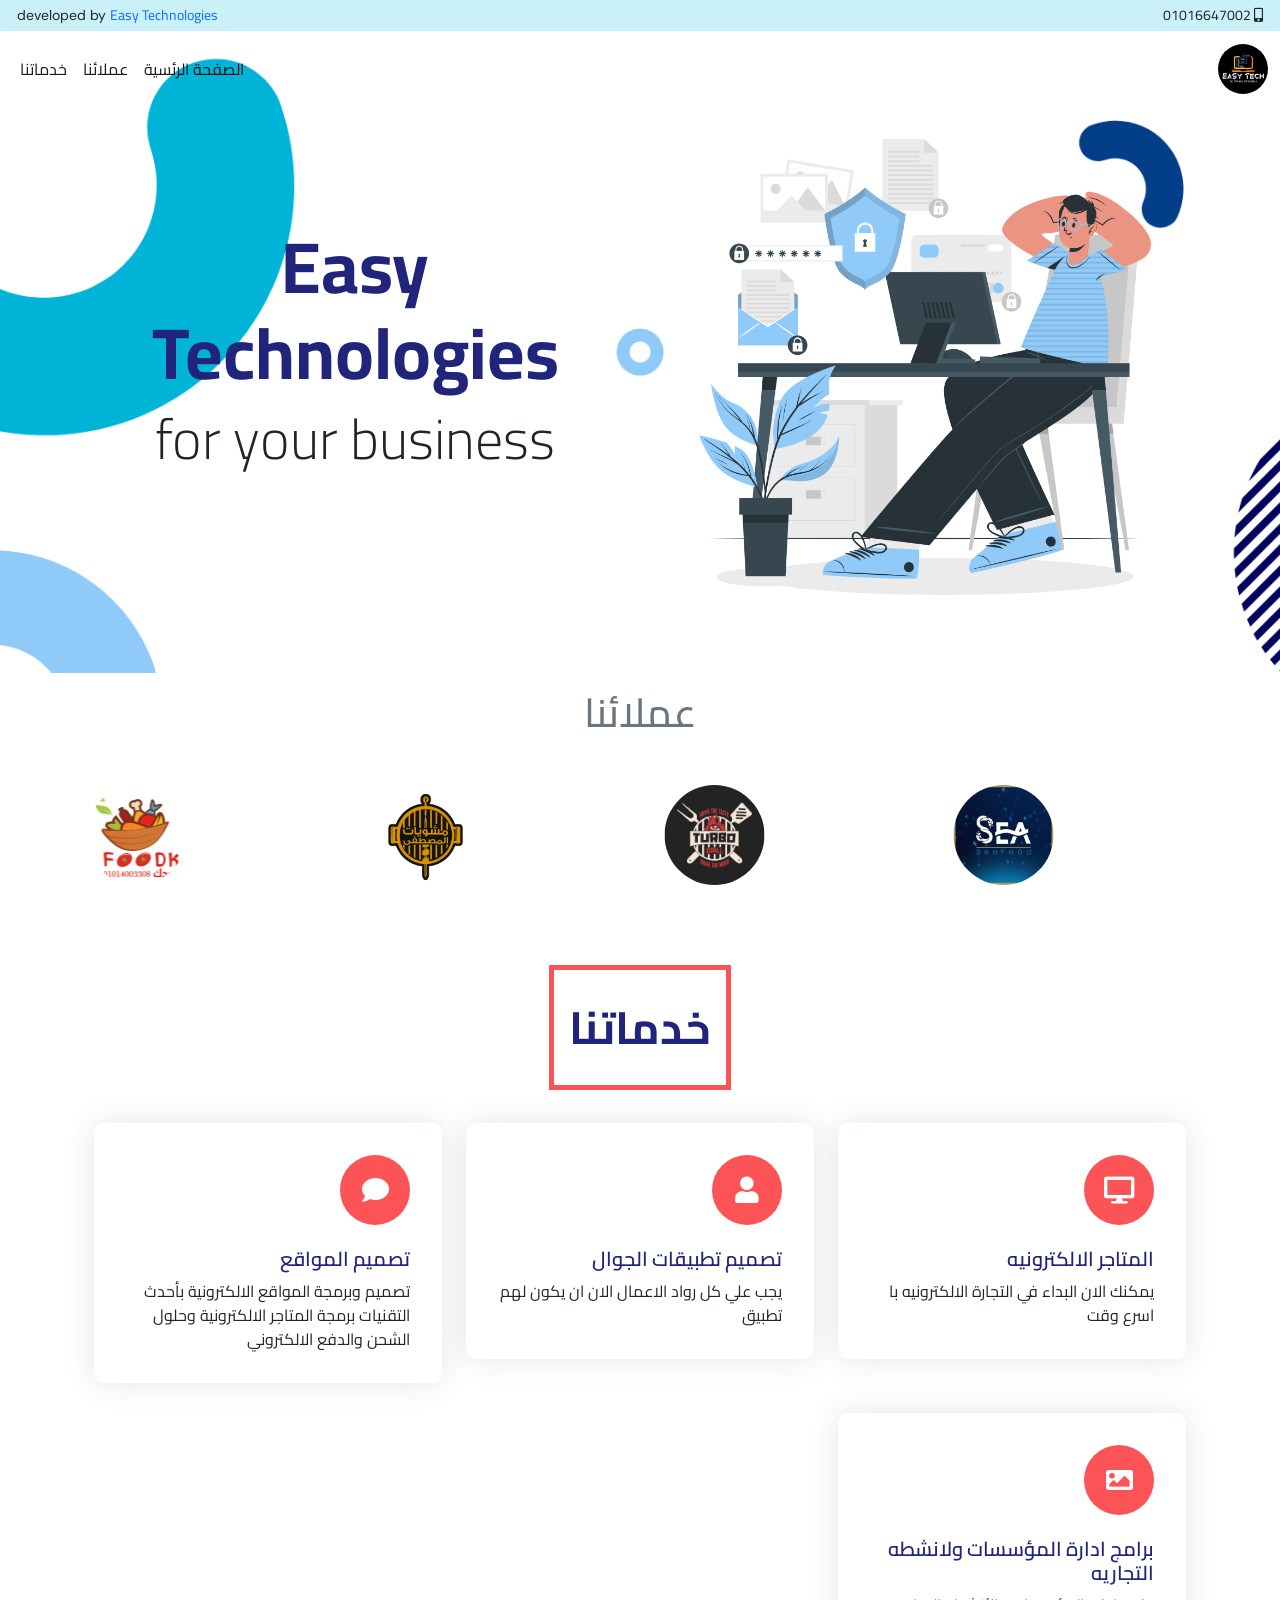
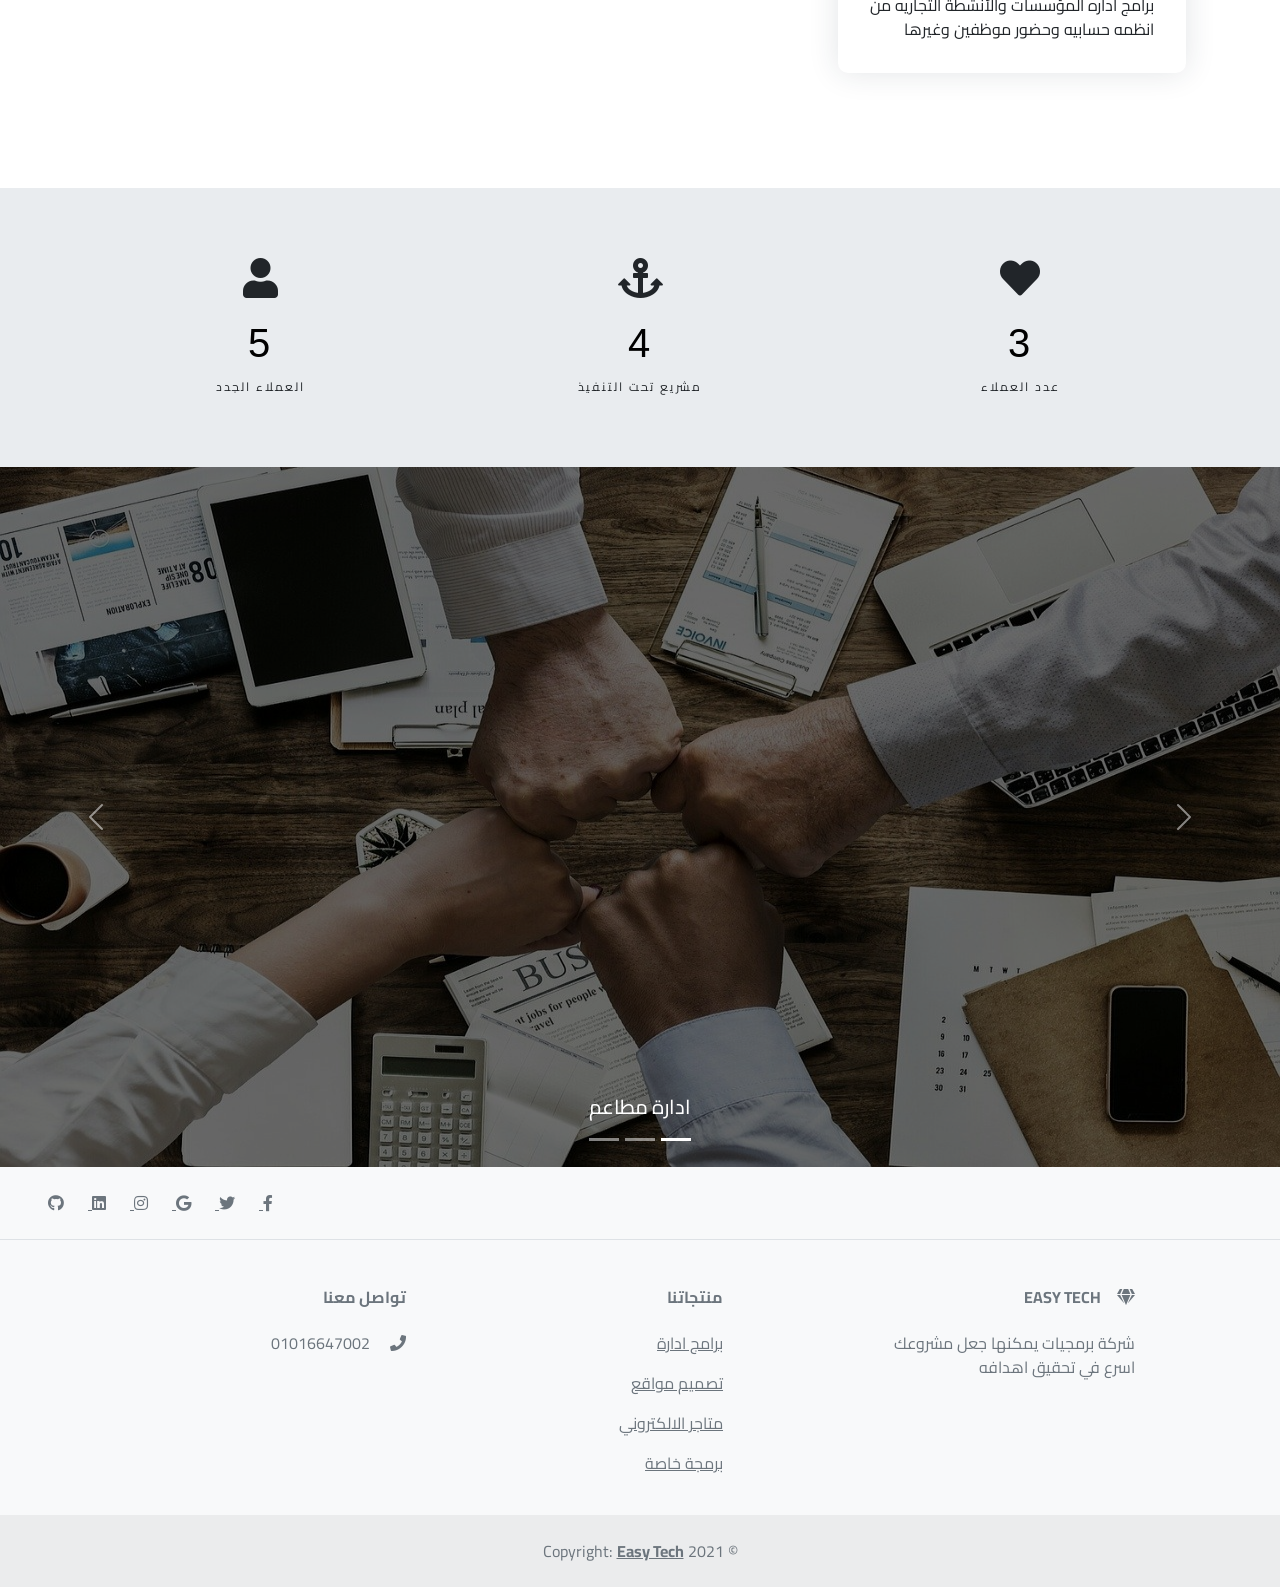
<file: index.html>
<!DOCTYPE html>
<html lang="ar" dir="rtl">
<head>
    <title>Home</title>
    <meta charset="utf-8">
    <meta name="viewport" content="width=device-width, initial-scale=1, shrink-to-fit=no">
    <link rel="stylesheet" type="text/css" href="css/all.min.css">
    <link rel="stylesheet" type="text/css" href="css/bootstrap.rtl.min.css">
    <!-- 
    <link rel="stylesheet" type="text/css" href="css/bootstrap.min.css">
    <link rel="stylesheet" type="text/css" href="css/dark-mode.css"> -->
    <link rel="stylesheet" type="text/css" href="css/animate.min.css">
    <link rel="stylesheet" type="text/css" href="css/aos.css">
    <link rel="stylesheet" type="text/css" href="css/swiper.min.css">
    <link rel="stylesheet" type="text/css" href="css/global.css">
    <link rel="stylesheet" type="text/css" href="css/main.mob.css" media="screen and (max-width: 600px)">
    <link rel="stylesheet" type="text/css" href="css/main.css">
    <!--bootstrap -V 5.1.2x-->
    <!--Dark Mood--
			<div class="form-check form-switch">
				<input class="form-check-input" type="checkbox" id="darkSwitch">
				<label class="form-check-label" for="darkSwitch">Dark Mode</label>
			</div>
	--Dark Mood-->
</head>

<body>

    <!--start header-->
    <header class="head text-small-mob">
        <div class="container-fluid">
            <div
                class="d-flex flex-row justify-content-between animate__animated animate__fadeInDown animate__repeat-2">
                <small class=""><i class="fas fa-mobile-alt"></i> 01016647002 </small>
                <small class="en"> developed by <a class="none-decor " href="https://www.facebook.com/hady.taha.370/"
                        target="_blank">
                        Easy Technologies</a></small>
            </div>
        </div>
    </header>
    <!--end header-->

    <!--start Navbar-->
    <nav id="navbar" class="navbar navbar-expand-lg navbar-light position-absolute w-100" style="z-index: 10;">
        <div class="container-fluid">
            <a class="navbar-brand" href="#">
                <img src="image/logo/logo.jpg" class="rounded-circle" width="50" height="50" alt="">
            </a>
            <button class="navbar-toggler" type="button" data-bs-toggle="collapse" data-bs-target="#navbarNav"
                aria-controls="navbarNav" aria-expanded="false" aria-label="Toggle navigation">
                <i class="fas fa-align-justify"></i>
            </button>
            <div class="collapse navbar-collapse " id="navbarNav">
                <ul class="navbar-nav ms-auto">
                    <li class="nav-item">
                        <a class="nav-link active" aria-current="page" href="#">الصفحة الرئسية</a>
                    </li>
                    <li class="nav-item">
                        <a class="nav-link active" href="#">عملائنا</a>
                    </li>
                    <li class="nav-item">
                        <a class="nav-link active" href="#">خدماتنا</a>
                    </li>

                </ul>
            </div>
        </div>
    </nav>
    <!--End Navbar-->

    <!--start Main-->
    <section class="main">
        <div class="container">
            <div class="row">
                <div class="col-md-6 en">
                    <img src="image/bg/Cloud sync-bro.png" class="img-fluid" alt="">
                </div>
                <div class="col-md-6 d-flex flex-column justify-content-center align-items-center">
                    <h1 class="display-2 text-center" style="color: #20247B; font-weight: bold;">Easy Technologies</h1>
                    <h4 class="display-4 text-center">for your business</h4>
                </div>
            </div>
        </div>
    </section>
    <!--End Main-->

    <!--Start clients-->
    <section class="clients">
        <div class="container">
            <div class="row">
                <div class="text-center">
                    <h1 class="text-secondary mb-5">عملائنا</h1>
                </div>
                <div class="col-md-12">
                    <!-- Swiper -->
                    <div class="swiper mySwiper">
                        <div class="swiper-wrapper">
                            <div class="swiper-slide">
                                <img src="image/Clients/1.jpeg" class="rounded-circle" width="100" height="100" alt="">
                            </div>
                            <div class="swiper-slide">
                                <img src="image/Clients/2.jpeg" class="rounded-circle" width="100" height="100" alt="">
                            </div>
                            <div class="swiper-slide">
                                <img src="image/Clients/3.jpeg" class="rounded-circle" width="100" height="100"" alt="">
                                </div>
                                <div class=" swiper-slide">
                                <img src="image/Clients/4.jpeg" class="rounded-circle" width="100" height="100" alt="">
                            </div>
                            <div class="swiper-slide">
                                <img src="image/Clients/5.jpeg" class="rounded-circle" width="100" height="100" alt="">
                            </div>
                            <div class="swiper-slide">
                                <img src="image/Clients/6.jpeg" class="rounded-circle" width="100" height="100" alt="">
                            </div>
                        </div>
                    </div>
                </div>
            </div>
        </div>
    </section>
    <!--End clients-->

    <!--start services-->
    <section class="services en">
        <div class="container">
            <section class="section services-section" id="services">
                <div class="container">
                    <div class="row">
                        <div class="col-lg-12 text-center d-flex flex-row justify-content-center">
                            <div class="section-title">
                                <h2> <span>خدماتنا</span> </h2>
                            </div>
                        </div>
                    </div>
                    <div class="row ar">
                        <!-- feaure box -->
                        <div class="col-sm-6 col-lg-4">
                            <div class="feature-box-1">
                                <div class="icon">
                                    <i class="fa fa-desktop"></i>
                                </div>
                                <div class="feature-content">
                                    <h5>المتاجر الالكترونيه</h5>
                                    <p>يمكنك الان البداء في التجارة الالكترونيه با اسرع وقت</p>
                                </div>
                            </div>
                        </div>
                        <!-- / -->
                        <!-- feaure box -->
                        <div class="col-sm-6 col-lg-4">
                            <div class="feature-box-1">
                                <div class="icon">
                                    <i class="fa fa-user"></i>
                                </div>
                                <div class="feature-content">
                                    <h5>تصميم تطبيقات الجوال</h5>
                                    <p>يجب علي كل رواد الاعمال الان ان يكون لهم تطبيق </p>
                                </div>
                            </div>
                        </div>
                        <!-- / -->
                        <!-- feaure box -->
                        <div class="col-sm-6 col-lg-4">
                            <div class="feature-box-1">
                                <div class="icon">
                                    <i class="fa fa-comment"></i>
                                </div>
                                <div class="feature-content">
                                    <h5>تصميم المواقع</h5>
                                    <p>تصميم وبرمجة المواقع الالكترونية بأحدث التقنيات
                                        برمجة المتاجر الالكترونية وحلول الشحن والدفع الالكتروني</p>
                                </div>
                            </div>
                        </div>
                        <!-- / -->
                        <!-- feaure box -->
                        <div class="col-sm-6 col-lg-4">
                            <div class="feature-box-1">
                                <div class="icon">
                                    <i class="fa fa-image"></i>
                                </div>
                                <div class="feature-content">
                                    <h5>برامج ادارة المؤسسات ولانشطه التجاريه</h5>
                                    <p>برامج اداره المؤسسات والأنشطة التجاريه من انظمه حسابيه وحضور موظفين وغيرها</p>
                                </div>
                            </div>
                        </div>
                    </div>
                </div>
            </section>
        </div>
    </section>
    <!--End services-->

    <section class="wow  fadeIn animated"
        style="visibility: visible; animation-name: fadeIn; padding: 70px; background-color:#E9ECEF">
        <div class="container">
            <div class="row">
                <div class="col-md-4 col-sm-6 bottom-margin text-center counter-section wow fadeInUp sm-margin-bottom-ten animated"
                    data-wow-duration="600ms"
                    style="visibility: visible; animation-duration: 600ms; animation-name: fadeInUp;"> <i
                        class="fa fa-heart medium-icon"></i> <span class="timer counter alt-font appear" data-to="980"
                        data-speed="7000">7</span> <span class="counter-title">عدد العملاء</span> </div>
                <!-- end counter -->
                <!-- counter -->
                <div class="col-md-4 col-sm-6 bottom-margin-small text-center counter-section wow fadeInUp xs-margin-bottom-ten animated"
                    data-wow-duration="900ms"
                    style="visibility: visible; animation-duration: 900ms; animation-name: fadeInUp;"> <i
                        class="fa fa-anchor medium-icon"></i> <span class="timer counter alt-font appear" data-to="810"
                        data-speed="7000">9</span> <span class="counter-title">مشريع تحت التنفيذ</span> </div>
                <!-- end counter -->
                <!-- counter -->
                <div class="col-md-4 col-sm-6 text-center counter-section wow fadeInUp animated"
                    data-wow-duration="1200ms"
                    style="visibility: visible; animation-duration: 1200ms; animation-name: fadeInUp;"> <i
                        class="fa fa-user medium-icon"></i> <span class="timer counter alt-font appear" data-to="600"
                        data-speed="7000">12</span> <span class="counter-title">العملاء الجدد</span> </div>
                <!-- end counter -->
            </div>
        </div>
    </section>

    <section class="bs">
        <div id="carouselExampleCaptions" class="carousel slide" data-bs-ride="carousel">
            <div class="carousel-indicators">
                <button type="button" data-bs-target="#carouselExampleCaptions" data-bs-slide-to="0" class="active"
                    aria-current="true" aria-label="Slide 1"></button>
                <button type="button" data-bs-target="#carouselExampleCaptions" data-bs-slide-to="1"
                    aria-label="Slide 2"></button>
                <button type="button" data-bs-target="#carouselExampleCaptions" data-bs-slide-to="2"
                    aria-label="Slide 3"></button>
            </div>
            <div class="carousel-inner">
                <div class="carousel-item active">
                    <img src="image/bg/bg1.jpg" class="img-filter d-block w-100" height="700" alt="...">
                    <div class="carousel-caption text-small-mob d-md-block">
                        <h5>ادارة مطاعم</h5>

                    </div>
                </div>
                <div class="carousel-item">
                    <img src="image/bg/bg2.jpg" class="img-filter d-block w-100" height="700" alt="...">
                    <div class="carousel-caption text-small-mob d-md-block">
                        <h5>نظام سنتر</h5>

                    </div>
                </div>
                <div class="carousel-item">
                    <img src="image/bg/bg3.jpg" class="img-filter d-block w-100" height="700" alt="...">
                    <div class="carousel-caption text-small-mob d-md-block">
                        <h5>نظام دراسي</h5>
                    </div>
                </div>
            </div>
            <button class="carousel-control-prev" type="button" data-bs-target="#carouselExampleCaptions"
                data-bs-slide="prev">
                <span class="carousel-control-prev-icon" aria-hidden="true"></span>
                <span class="visually-hidden">Previous</span>
            </button>
            <button class="carousel-control-next" type="button" data-bs-target="#carouselExampleCaptions"
                data-bs-slide="next">
                <span class="carousel-control-next-icon" aria-hidden="true"></span>
                <span class="visually-hidden">Next</span>
            </button>
        </div>
    </section>

    <!-- Footer -->
    <footer class="text-center text-lg-start bg-light text-muted">
        <!-- Section: Social media -->
        <section class="d-flex justify-content-center justify-content-lg-between p-4 border-bottom">
            <!-- Right -->
            <div class="ms-auto">
                <a href="" class="me-4 text-reset">
                    <i class="fab fa-facebook-f"></i>
                </a>
                <a href="" class="me-4 text-reset">
                    <i class="fab fa-twitter"></i>
                </a>
                <a href="" class="me-4 text-reset">
                    <i class="fab fa-google"></i>
                </a>
                <a href="" class="me-4 text-reset">
                    <i class="fab fa-instagram"></i>
                </a>
                <a href="" class="me-4 text-reset">
                    <i class="fab fa-linkedin"></i>
                </a>
                <a href="" class="me-4 text-reset">
                    <i class="fab fa-github"></i>
                </a>
            </div>
            <!-- Right -->
        </section>
        <!-- Section: Social media -->

        <!-- Section: Links  -->
        <section class="">
            <div class="container text-center text-md-start mt-5">
                <!-- Grid row -->
                <div class="row mt-3">
                    <!-- Grid column -->
                    <div class="col-md-3 col-lg-4 col-xl-3 mx-auto mb-4">
                        <!-- Content -->
                        <h6 class="text-uppercase fw-bold mb-4">
                            <i class="fas fa-gem me-3"></i>Easy Tech
                        </h6>
                        <p>
                            شركة برمجيات يمكنها جعل مشروعك اسرع في تحقيق اهدافه
                        </p>
                    </div>
                    <!-- Grid column -->

                    <!-- Grid column -->
                    <div class="col-md-2 col-lg-2 col-xl-2 mx-auto mb-4">
                        <!-- Links -->
                        <h6 class="text-uppercase fw-bold mb-4">
                            منتجاتنا
                        </h6>
                        <p>
                            <a href="#!" class="text-reset">برامج ادارة</a>
                        </p>
                        <p>
                            <a href="#!" class="text-reset">تصميم مواقع</a>
                        </p>
                        <p>
                            <a href="#!" class="text-reset">متاجر الالكتروني</a>
                        </p>
                        <p>
                            <a href="#!" class="text-reset">برمجة خاصة</a>
                        </p>
                    </div>
                    <!-- Grid column -->


                    <!-- Grid column -->
                    <div class="col-md-4 col-lg-3 col-xl-3 mx-auto mb-md-0 mb-4">
                        <!-- Links -->
                        <h6 class="text-uppercase fw-bold mb-4">
                            تواصل معنا
                        </h6>

                        <p><i class="fas fa-phone me-3"></i> 01016647002</p>

                    </div>
                    <!-- Grid column -->
                </div>
                <!-- Grid row -->
            </div>
        </section>
        <!-- Section: Links  -->
        <!-- Copyright -->
        <div class="text-center p-4" style="background-color: rgba(0, 0, 0, 0.05);">
            © 2021 Copyright:
            <a class="text-reset fw-bold" href="#">Easy Tech</a>
        </div>
        <!-- Copyright -->
    </footer>
    <!-- Footer -->


    <script type="text/javascript" src="js/aos.js"></script>
    <script type="text/javascript" src="js/jquery.min.js"></script>
    <script type="text/javascript" src="js/bootstrap.bundle.min.js"></script>
    <script type="text/javascript" src="js/swiper.min.js"></script>
    <!-- 
    <script type="text/javascript" src="js/dark-mode-switch.js"></script>
    <script type="text/javascript" src="js/jquery.cookie.js"></script> -->
    <script type="text/javascript" src="js/main.js"></script>
</body>

</html>
</file>
<file: css/dark-mode.css>
[data-theme="dark"] {
  background-color: #111 !important;
  color: #eee;
}

[data-theme="dark"] .bg-light {
  background-color: #333 !important;
}

[data-theme="dark"] .bg-white {
  background-color: #000 !important;
}

[data-theme="dark"] .bg-black {
  background-color: #eee !important;
}

[data-theme="dark"] .navbar a {
  color: #eee !important;
}
</file>
<file: css/global.css>
@import url('https://fonts.googleapis.com/css2?family=Cairo:wght@200;300;400;600;700&display=swap');
@import url('https://fonts.googleapis.com/css2?family=DM+Sans:wght@400;500;700&display=swap');


* {
direction: rtl;
    font-family: 'Cairo',
    sans-serif;
}

.en {
    direction: ltr !important;
    font-family: 'DM Sans',
        sans-serif !important;
}

.text-sm {
    font-size: small;
}

.text-md {
    font-size: medium;
}

.text-lg {
    font-size: large;
}

.none-decor {
    text-decoration: none;
}


.img-filter {
    filter: brightness(42%);
    -webkit-filter: brightness(42%);
    -moz-filter: brightness(42%);
}

.img-filter2 {
    filter: grayscale(100%) brightness(114%) saturate(0%) contrast(95%) invert(6%);
    -webkit-filter: grayscale(100%) brightness(114%) saturate(0%) contrast(95%) invert(6%);
    -moz-filter: grayscale(100%) brightness(114%) saturate(0%) contrast(95%) invert(6%);
}

.glass {
    background: rgba(0, 0, 0, 0.45);
    box-shadow: 0 8px 32px 0 rgba(31, 38, 135, 0.37);
    backdrop-filter: blur(20px);
    -webkit-backdrop-filter: blur(20px);
    border-radius: 10px;
    border: 1px solid rgba(255, 255, 255, 0.18);
}
</file>
<file: css/main.mob.css>
.text-small-mob {
    font-size: 12px;
}
</file>
<file: css/main.css>
.head {
    background-color: #caf0f8;
    padding: 5px;
    z-index: 1;
}

.main {
    background-image: url('../image/bg/bg5.png');
    background-size: cover;
    background-position: center;
    background-repeat: no-repeat;
    padding: 3rem 0rem 3rem 0rem;
}

.services {
    background-color: #ffffff;
}

.clients {
    padding: 1rem 1rem 1rem 1rem;

}

.swiper {
    width: 100%;
    height: 100%;
}

/* Start Feature Box 
---------------------*/
.feature-box-1 {
    padding: 32px;
    box-shadow: 0 0 30px rgba(31, 45, 61, 0.125);
    margin: 15px 0;
    position: relative;
    z-index: 1;
    border-radius: 10px;
    overflow: hidden;
    -moz-transition: ease all 0.35s;
    -o-transition: ease all 0.35s;
    -webkit-transition: ease all 0.35s;
    transition: ease all 0.35s;
    top: 0;
}

.feature-box-1 * {
    -moz-transition: ease all 0.35s;
    -o-transition: ease all 0.35s;
    -webkit-transition: ease all 0.35s;
    transition: ease all 0.35s;
}

.feature-box-1 .icon {
    width: 70px;
    height: 70px;
    line-height: 70px;
    background: #fc5356;
    color: #ffffff;
    text-align: center;
    border-radius: 50%;
    margin-bottom: 22px;
    font-size: 27px;
}

.feature-box-1 .icon i {
    line-height: 70px;
}

.feature-box-1 h5 {
    color: #20247b;
    font-weight: 600;
}

.feature-box-1 p {
    margin: 0;
}

.feature-box-1:after {
    content: "";
    position: absolute;
    top: 0;
    bottom: 0;
    left: auto;
    right: 0;
    border-radius: 10px;
    width: 0;
    background: #20247b;
    z-index: -1;
    -moz-transition: ease all 0.35s;
    -o-transition: ease all 0.35s;
    -webkit-transition: ease all 0.35s;
    transition: ease all 0.35s;
}

.feature-box-1:hover {
    top: -5px;
}

.feature-box-1:hover h5 {
    color: #ffffff;
}

.feature-box-1:hover p {
    color: rgba(255, 255, 255, 0.8);
}

.feature-box-1:hover:after {
    width: 100%;
    height: 100%;
    border-radius: 10px;
    left: 0;
    right: auto;
}

.section {
    padding: 100px 0;
    position: relative;
}

.section-title {
    padding-bottom: 45px;
}

.section-title span {
    font-weight: 700;
    color: #20247b;
    font-size: 45px;
    margin: 0 0 15px;
    border: 5px solid #fc5356;
    padding: 15px;
}

.section-title p {
    margin-top: 30px;
}

/* End Feature Box 
---------------------*/

.counter-section i {
    display: block;
    margin: 0 0 10px
}

.counter-section span.counter {
    font-size: 40px;
    color: #000;
    line-height: 60px;
    display: block;
    font-family: "Oswald", sans-serif;
    letter-spacing: 2px
}

.counter-title {
    font-size: 12px;
    letter-spacing: 2px;
    text-transform: uppercase
}

.counter-icon {
    top: 25px;
    position: relative
}

.counter-style2 .counter-title {
    letter-spacing: 0.55px;
    float: left
}

.counter-style2 span.counter {
    letter-spacing: 0.55px;
    float: left;
    margin-right: 10px
}

.counter-style2 i {
    float: right;
    line-height: 26px;
    margin: 0 10px 0 0
}

.counter-subheadline span {
    float: right
}

.medium-icon {
    font-size: 40px !important;
    margin-bottom: 15px !important
}
</file>
